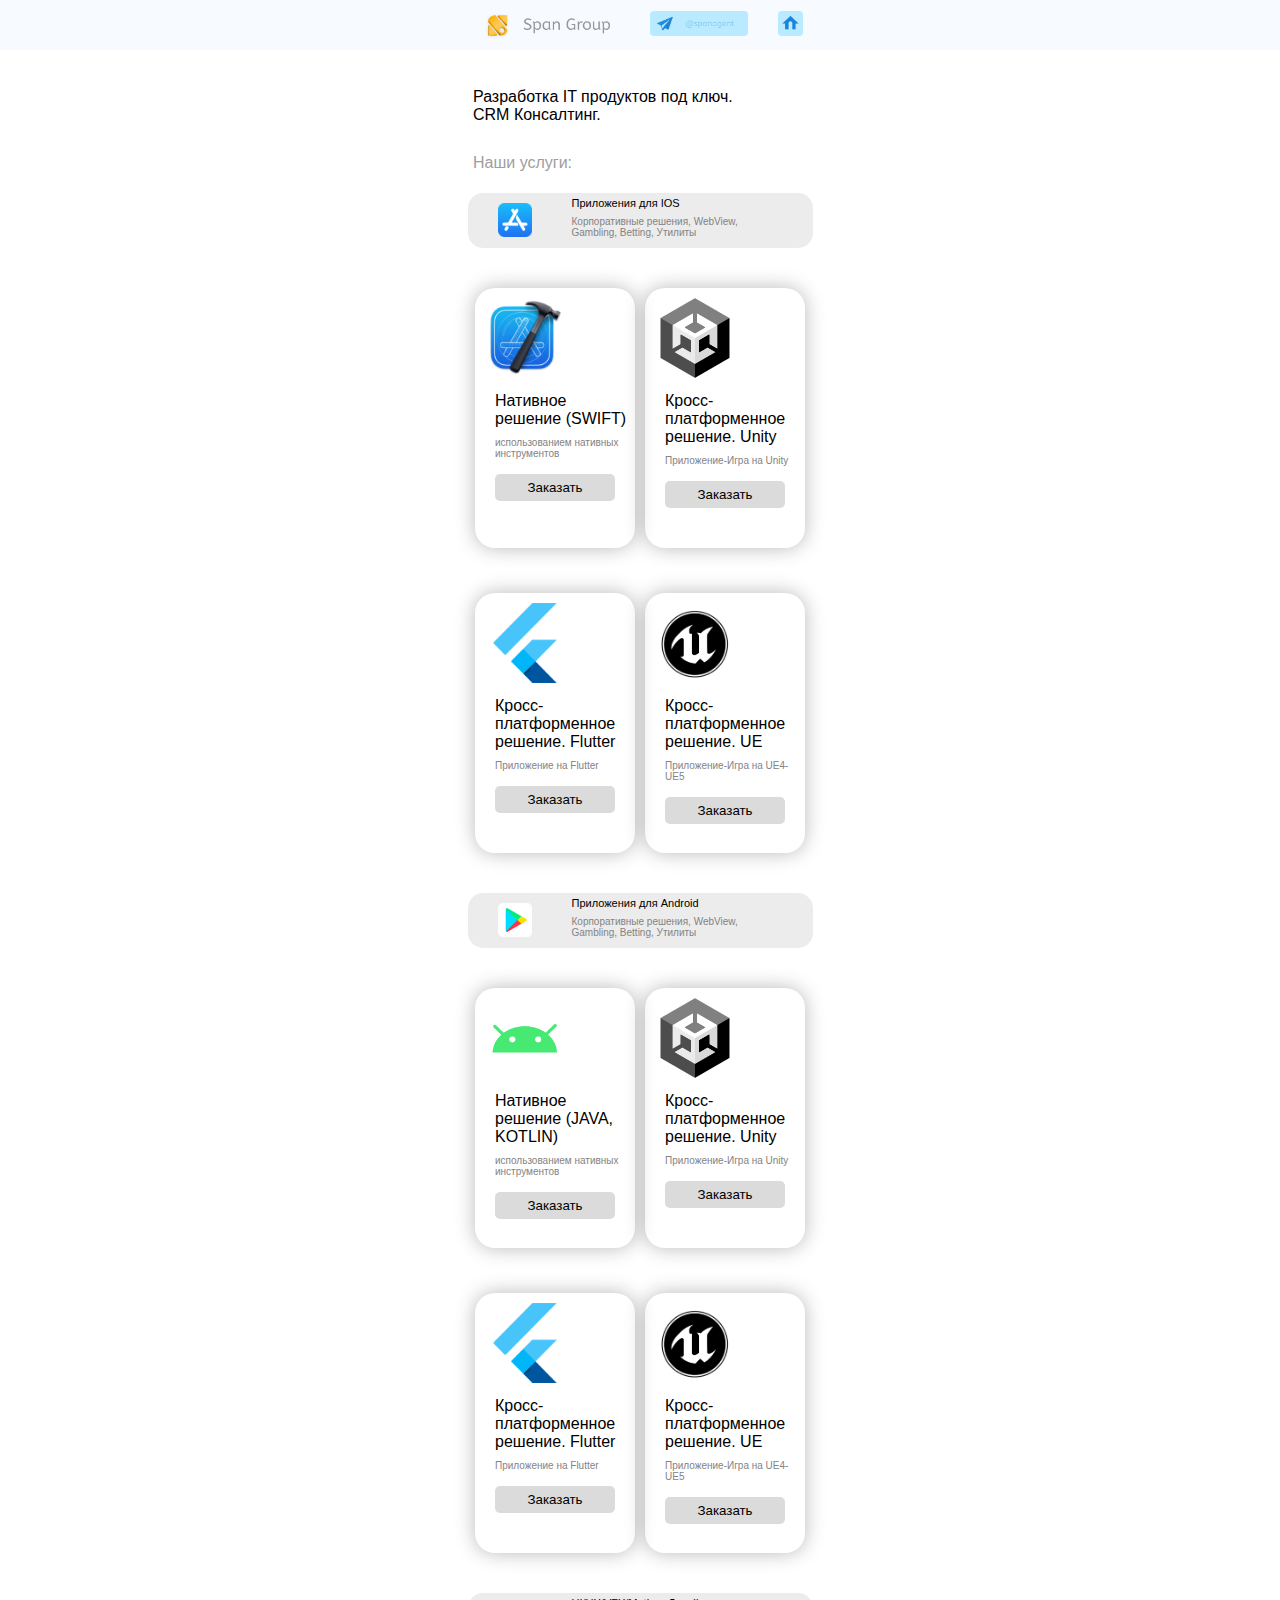
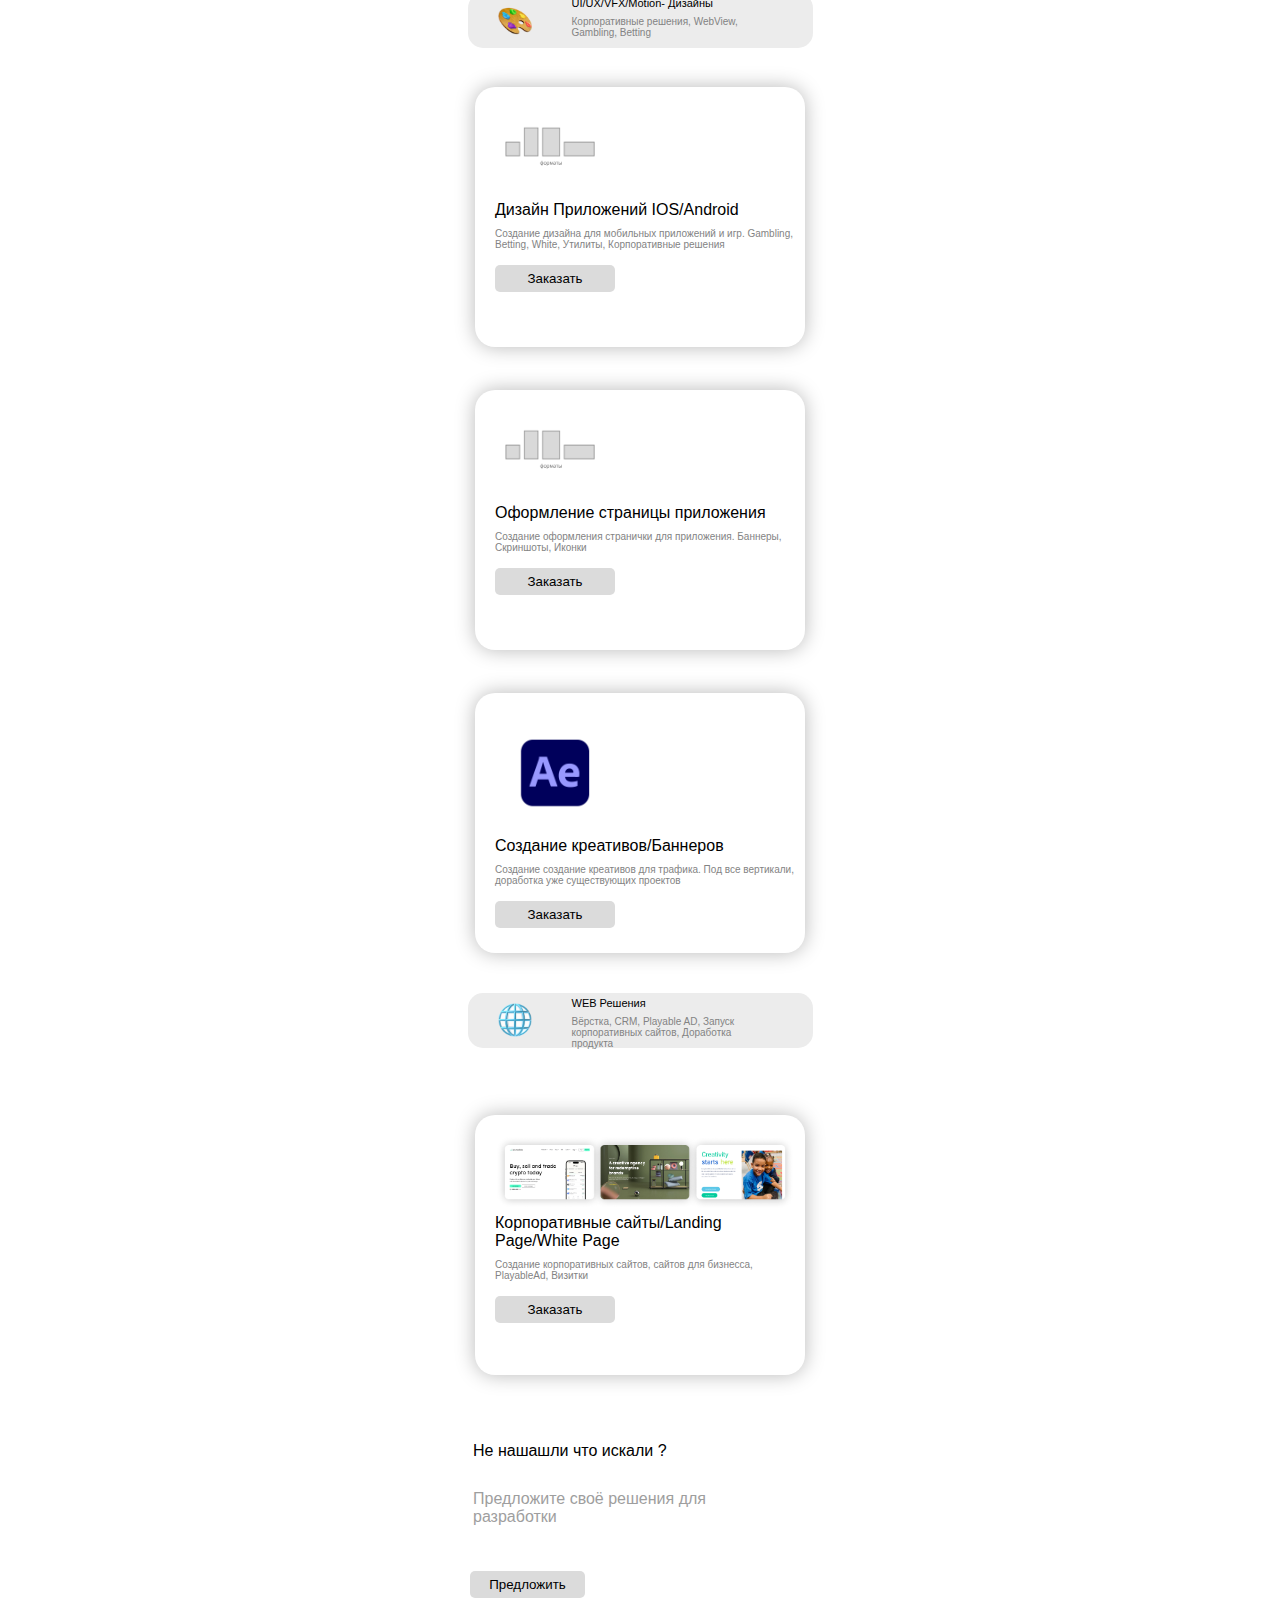
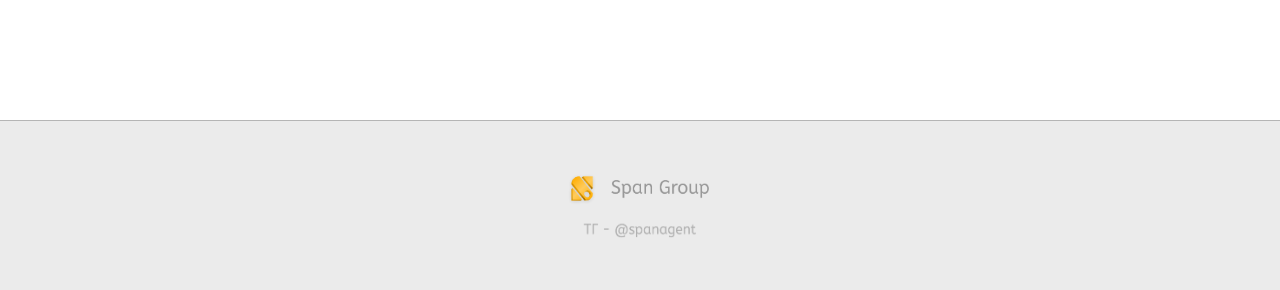
<file: glob.html>
<!DOCTYPE html>
<html lang="en">
<head>
    <link rel="icon" href="./img/lloger.png" type="image/x-icon">
    <meta charset="UTF-8">
    <meta name="viewport" content="width=device-width, initial-scale=1.0">
    <link rel="stylesheet" href="./style.css">
    <title>Span-group shop</title>
    
</head>
<body>
    <div class="cont-1">
        <img class="btn23" src="./img/logo-1.png" alt="">
        <a href="https://t.me/spanagent">
            <img class="btn34" src="./img/button-2.png" alt="">
        </a>
        <a href="./index.html">
            <img class="btn35" src="./img/button-3.png" alt="">
        </a>
    </div>
    <div class="cont-23">
    </div>
    <div class="cont-2">
        <div class="descrstart">Разработка IT продуктов под ключ. CRM Консалтинг.</div>
        <div class="descrstart-2">Наши услуги:</div>
    </div>
    <div class="cont-3">
        <div class="cont_box-0">
            <img class="ios_logo-0" src="./img/ioslogo.png" alt="">
            <div class="text-handler">
                <div class="tx1">Приложения для IOS</div>
                <div class="tx2">Корпоративные решения, WebView, Gambling, Betting, Утилиты</div>
            </div>
        </div>
    </div>
    <div class="contenthandler">
        <div class="cont-4">
            <div class="item-mini">
                <img class="item-logo" src="./img/xcode.png" alt="">
                <div class="text-handler-1">
                    <div class="item-text-1">Нативное решение (SWIFT)</div>
                    <div class="item-text-2">иcпользованием нативных инструментов</div>
                    <a href="https://t.me/spanagent">
                        <button class="get">Заказать</button>
                    </a>
                </div>
            </div>
            <div class="item-mini">
                <img class="item-logo" src="./img/unitylg.png" alt="">
                <div class="text-handler-1">
                    <div class="item-text-1">Кросс-платформенное решение. Unity</div>
                    <div class="item-text-2">Приложение-Игра на Unity</div>
                    <a href="https://t.me/spanagent">
                        <button class="get">Заказать</button>
                    </a>
                </div>
            </div>
            <div class="item-mini">
                <img class="item-logo" src="./img/fluterlg.png" alt="">
                <div class="text-handler-1">
                    <div class="item-text-1">Кросс-платформенное решение. Flutter</div>
                    <div class="item-text-2">Приложение на Flutter</div>
                    <a href="https://t.me/spanagent">
                        <button class="get">Заказать</button>
                    </a>
                </div>
            </div>
            <div class="item-mini">
                <img class="item-logo" src="./img/ua.png" alt="">
                <div class="text-handler-1">
                    <div class="item-text-1">Кросс-платформенное решение. UE</div>
                    <div class="item-text-2">Приложение-Игра на UE4-UE5</div>
                    <a href="https://t.me/spanagent">
                        <button class="get">Заказать</button>
                    </a>
                </div>
            </div>
        </div>
    </div>
    <div class="cont-3">
        <div class="cont_box-0">
            <img class="ios_logo-0" src="./img/gpl.png" alt="">
            <div class="text-handler">
                <div class="tx1">Приложения для Android</div>
                <div class="tx2">Корпоративные решения, WebView, Gambling, Betting, Утилиты</div>
            </div>
        </div>
    </div>
    <div class="contenthandler">
        <div class="cont-4">
            <div class="item-mini">
                <img class="item-logo" src="./img/andr.png" alt="">
                <div class="text-handler-1">
                    <div class="item-text-1">Нативное решение (JAVA, KOTLIN)</div>
                    <div class="item-text-2">иcпользованием нативных инструментов</div>
                    <a href="https://t.me/spanagent">
                        <button class="get">Заказать</button>
                    </a>
                </div>
            </div>
            <div class="item-mini">
                <img class="item-logo" src="./img/unitylg.png" alt="">
                <div class="text-handler-1">
                    <div class="item-text-1">Кросс-платформенное решение. Unity</div>
                    <div class="item-text-2">Приложение-Игра на Unity</div>
                    <a href="https://t.me/spanagent">
                        <button class="get">Заказать</button>
                    </a>
                </div>
            </div>
            <div class="item-mini">
                <img class="item-logo" src="./img/fluterlg.png" alt="">
                <div class="text-handler-1">
                    <div class="item-text-1">Кросс-платформенное решение. Flutter</div>
                    <div class="item-text-2">Приложение на Flutter</div>
                    <a href="https://t.me/spanagent">
                        <button class="get">Заказать</button>
                    </a>
                </div>
            </div>
            <div class="item-mini">
                <img class="item-logo" src="./img/ua.png" alt="">
                <div class="text-handler-1">
                    <div class="item-text-1">Кросс-платформенное решение. UE</div>
                    <div class="item-text-2">Приложение-Игра на UE4-UE5</div>
                    <a href="https://t.me/spanagent">
                        <button class="get">Заказать</button>
                    </a>
                </div>
            </div>
        </div>
    </div>
    <div class="cont-3">
        <div class="cont_box-0">
            <img class="ios_logo-0" src="./img/art.png" alt="">
            <div class="text-handler">
                <div class="tx1">UI/UX/VFX/Motion- Дизайны</div>
                <div class="tx2">Корпоративные решения, WebView, Gambling, Betting</div>
            </div>
        </div>
    </div>
    <div class="contenthandler-1">
        <div class="cont-5">
            <div class="item-mini-1">
                <img class="item-logo-1" src="./img/form.png" alt="">
                <div class="text-handler-1">
                    <div class="item-text-1-two">Дизайн Приложений IOS/Android</div>
                    <div class="item-text-2-two">Создание дизайна для мобильных приложений и игр. Gambling, Betting, White, Утилиты, Корпоративные решения</div>
                    <a href="https://t.me/spanagent">
                        <button class="get">Заказать</button>
                    </a>
                </div>
            </div>
            <div class="item-mini-1">
                <img class="item-logo-1" src="./img/form.png" alt="">
                <div class="text-handler-1">
                    <div class="item-text-1-two">Оформление страницы приложения</div>
                    <div class="item-text-2-two">Создание оформления странички для приложения. Баннеры, Скриншоты, Иконки</div>
                    <a href="https://t.me/spanagent">
                        <button class="get">Заказать</button>
                    </a>
                </div>
            </div>
            <div class="item-mini-1">
                <img class="item-logo-2" src="./img/ae.png" alt="">
                <div class="text-handler-1">
                    <div class="item-text-1-two">Создание креативов/Баннеров</div>
                    <div class="item-text-2-two">Создание создание креативов для трафика. Под все вертикали, доработка уже существующих проектов</div>
                    <a href="https://t.me/spanagent">
                        <button class="get">Заказать</button>
                    </a>
                </div>
            </div>
        </div>
    </div>
    <div class="cont-3">
        <div class="cont_box-0">
            <img class="ios_logo-0" src="./img/wrld.png" alt="">
            <div class="text-handler">
                <div class="tx1">WEB Решения </div>
                <div class="tx2">Вёрстка, CRM, Playable AD, Запуск корпоративных сайтов, Доработка продукта</div>
            </div>
        </div>
    </div>
    <div class="contenthandler-2">
        <div class="cont-6">
            <div class="item-mini-2">
                <img class="item-logo-3" src="./img/page.png" alt="">
                <div class="text-handler-1">
                    <div class="item-text-1-two">Корпоративные сайты/Landing Page/White Page</div>
                    <div class="item-text-2-two">Создание корпоративных сайтов, сайтов для бизнесса, PlayableAd, Визитки</div>
                    <a href="https://t.me/spanagent">
                        <button class="get">Заказать</button>
                    </a>
                </div>
            </div>
        </div>
    </div>
    <div class="cont-41">
        <div class="descrstart">Не нашашли что искали ?</div>
        <div class="descrstart-2">Предложите своё решения для разработки </div>
        
        <a href="https://t.me/spanagent">
            <button class="get-2">Предложить</button>
        </a>
    </div>
    <div class="ender">
        <img src="./img/logo-1.png" alt="" class="logo-1">
        <img src="./img/gt.png" alt="" class="logo-2">
    </div>
</body>
</html>
</file>
<file: style.css>
html, body {
    height: 100%;
    margin: 0;
    padding: 0;
    width: 100%;
}
.bglogo
{
    height: 120px;
    width: 120px;
}
.txt
{
    font-family: 'Franklin Gothic Medium', 'Arial Narrow', Arial, sans-serif;
}
.handler
{
    display: flex;
    align-items: center;
    justify-content: center;
    flex-direction: column;
    height: 100px;
    width: 100%;
}
.els
{
    width: 150px;
    height: 25px;
}
.elscont {
    gap: 10px;
    display: flex;
    justify-content: center;
    align-items: center;
    height: 100%;
    width: 100%;
    flex-direction: row; 
}

.column {
    gap: 10px;
    display: flex;
    flex-direction: column;
    justify-content: space-between;
}
.logoH
{ 
    display: flex;
    align-items: center;
    justify-content: center;
    flex-direction: column;
    height: 350px;
    width: 100%;
}
.descr
{
    width: 300px;
    text-align: center;
    font-size: 19px;
    color: rgb(56, 56, 56);
}
.descr3
{
    display: flex;
    flex-direction: column;
    background-color: rgb(255, 255, 255);
    border-radius: 20px;
    
    box-shadow: 0px 0px 20px rgba(0, 0, 0, 0.207);

    height: 385px;
    width: 320px;
}
.descr2
{
    display: flex;
    flex-direction: column;
    background-color: rgb(255, 255, 255);
    border-radius: 20px;
    
    box-shadow: 0px 0px 20px rgba(0, 0, 0, 0.207);

    height: 265px;
    width: 320px;
}
.p1
{
    font-weight: lighter;
    font-size: 18px;
    color: rgb(181, 181, 181);

    padding-top: 10px;
}
.handler2
{
    display: flex;
    align-items: center;
    justify-content: center;
    flex-direction: column;
    height: 350px;
    width: 100%;
}
.comp
{
    height: 105px;
    width: 100%;
}
.upplog
{
    font-size: 18px;
    color: rgb(41, 41, 41);
    padding: 5px 17px;
}
.lowlog
{
    font-size: 13px;
    color: rgba(108, 108, 108, 0.784);
    
    padding-left: 17px;
}
.button-1
{
    padding-left: 17px;
    padding-top: 15px;

    height: 25px;
    width: 285px;

    transition: height 0.4s;
}
.upplog-1
{
    width: 250px;
    font-size: 20px;
    color: rgb(41, 41, 41);
    padding: 20px 17px;
}
.lowlog-1
{
    width: 170px;

    font-size: 16px;
    color: rgb(145, 145, 145);
    font-weight: normal;
    padding-left: 17px;
}
.button-2
{
    padding-left: 60px;
    padding-top: 20px;

    height: 40px;
    width: 200px;

    transition: height 0.4s;
}
.work
{
    padding-left: 116px;
    padding-top: 30px;

    width: 90px;
    height: 90px;
}
.ender
{
    display: flex;
    align-items: center;
    flex-direction: column;
    justify-content: center;
    box-shadow: inset 0px 1px 0px rgba(55, 55, 55, 0.3);
    background-color: rgb(235, 235, 235);
    width: 100%;
    height: 170px;
    margin-top: 100px;
}
.logo-1
{
    height: 48px;
    width: 160px;
}
.logo-2
{
    height: 35px;
    width: 150px;
}
.cont-1 {
    background-color: rgba(240, 248, 255, 0.5);
    position: fixed;
    gap: 30px;
    display: flex;
    justify-content: center;
    align-items: center;
    height: 50px;
    width: 100%;
    backdrop-filter: blur(10px); 
    -webkit-backdrop-filter: blur(10px);
}
.btn23
{
    height: 40px;
    width: 142px;
}
.btn34
{
    height: 25px;
    width: 98px;
}
.btn35
{
    height: 25px;
    width: 25px;
}
.cont-2
{
    gap: 30px;
    display: flex;
    justify-content: center;
    align-items: center;
    flex-direction: column;
    height: 80px;
    width: 100%;
}
.cont-23
{
    gap: 30px;
    display: flex;
    justify-content: center;
    align-items: center;
    flex-direction: column;
    height: 90px;
    width: 100%;
}
.descrstart
{
    font-family: 'Franklin Gothic Medium', 'Arial Narrow', Arial, sans-serif;

    width: 270px;
    margin-left: -64px;
}
.descrstart-2
{
    color: rgb(158, 158, 158);
    font-family: 'Franklin Gothic Medium', 'Arial Narrow', Arial, sans-serif;

    width: 270px;
    margin-left: -64px;
}
.cont_box-0
{
    background-color: rgb(236, 236, 236);
    width: 345px;
    height: 55px;

    border-radius: 15px;
    display: flex;
    align-items: center;
}
.cont-3
{
    display: flex;
    justify-content: center;
    align-items: center;
    height: 100px;
    width: 100%;
}
.ios_logo-0
{
    margin-left: 30px;
    width: 34px;
    height: 34px;
}
.text-handler
{
    margin-left: 40px;
    height: 85%;
    width: 300px;
}
.text-handler-1
{
    margin-left: 40px;
    height: 35%;
    width: 100px;
}
.tx1
{
    font-family: 'Franklin Gothic Medium', 'Arial Narrow', Arial, sans-serif;
    font-size: 11px;
}
.tx2
{
    font-family: 'Franklin Gothic Medium', 'Arial Narrow', Arial, sans-serif;
    color: rgb(131, 131, 131);
    width: 200px;
    font-size: 10px;
    margin-top: 7px;
}
.contenthandler
{
    display: flex;
    justify-content: center;
    align-items: center;
    width: 100%;
    height: 600px;
}
.cont-41
{
    gap: 30px;
    display: flex;
    justify-content: center;
    align-items: center;
    flex-direction: column;
    height: 200px;
    width: 100%;
}
.contenthandler-1
{
    display: flex;
    justify-content: center;
    align-items: center;
    width: 100%;
    height: 900px;
}
.contenthandler-2
{
    display: flex;
    justify-content: center;
    align-items: center;
    width: 100%;
    height: 350px;
}
.cont-4
{
    gap: 10px;
    display: flex;
    justify-content: center;
    align-items: center;
    height: 600px;
    width: 400px;
    flex-wrap: wrap;
}
.cont-5
{
    gap: 10px;
    display: flex;
    justify-content: center;
    align-items: center;
    height: 900px;
    width: 400px;
    flex-wrap: wrap;
}
.cont-6
{
    gap: 10px;
    display: flex;
    justify-content: center;
    align-items: center;
    height: 350px;
    width: 400px;
    flex-wrap: wrap;
}
.item-mini
{
    box-shadow: 0px 0px 20px rgba(0, 0, 0, 0.279);
    height: 260px;
    width: 160px;
    border-radius: 20px;
}
.item-mini-1
{
    box-shadow: 0px 0px 20px rgba(0, 0, 0, 0.279);
    height: 260px;
    width: 330px;
    border-radius: 20px;
}
.item-mini-2
{
    box-shadow: 0px 0px 20px rgba(0, 0, 0, 0.279);
    height: 260px;
    width: 330px;
    border-radius: 20px;
}
.item-logo
{
    margin: 10px;
    height: 80px;
    width: 80px;
}
.item-logo-1
{
    margin-left: 20px;
    height: 110px;
    width: 110px;
}
.item-logo-2
{
    margin-top: 20px;
    margin-left: 20px;
    height: 120px;
    width: 120px;
}
.item-logo-3
{
    margin-top: 20px;
    margin-left: 20px;
    height: 75px;
    width: 300px;
}
.item-text-1
{
    font-family: 'Franklin Gothic Medium', 'Arial Narrow', Arial, sans-serif;
    margin-left: -20px;
    width: 135px;
}
.item-text-1-two
{
    font-family: 'Franklin Gothic Medium', 'Arial Narrow', Arial, sans-serif;
    margin-left: -20px;
    width: 300px;
}
.item-text-2
{
    margin-left: -20px;
    margin-top: 9px;

    font-size: 10px;

    width: 140px;

    font-family: 'Franklin Gothic Medium', 'Arial Narrow', Arial, sans-serif;
    color: rgb(131, 131, 131);
}
.item-text-2-two
{
    margin-left: -20px;
    margin-top: 9px;

    font-size: 10px;

    width: 300px;

    font-family: 'Franklin Gothic Medium', 'Arial Narrow', Arial, sans-serif;
    color: rgb(131, 131, 131);
}
.get-1
{
    font-family: 'Franklin Gothic Medium', 'Arial Narrow', Arial, sans-serif;

    margin-top: 15px;
    height: 27px;
    border-radius: 5px;
    margin-left: -20px;
    color: rgb(0, 0, 0);
    border-color: rgba(240, 248, 255, 0);
    background-color: rgb(219, 219, 219);
    width: 290px;
    hanging-punctuation: 30px;

    transition: background-color 0.5s;
}
.get-2
{
    font-family: 'Franklin Gothic Medium', 'Arial Narrow', Arial, sans-serif;

    margin-top: 15px;
    height: 27px;
    border-radius: 5px;
    margin-left: -170px;
    color: rgb(0, 0, 0);
    border-color: rgba(240, 248, 255, 0);
    background-color: rgb(219, 219, 219);
    width: 115px;
    hanging-punctuation: 30px;

    transition: background-color 0.5s;
}
.get
{
    font-family: 'Franklin Gothic Medium', 'Arial Narrow', Arial, sans-serif;

    margin-top: 15px;
    height: 27px;
    border-radius: 5px;
    margin-left: -20px;
    color: rgb(0, 0, 0);
    border-color: rgba(240, 248, 255, 0);
    background-color: rgb(219, 219, 219);
    width: 120px;
    hanging-punctuation: 30px;

    transition: background-color 0.5s;
}
.get:hover
{
    background-color: rgb(195, 195, 195);
}
.fid-link
{
    color: rgb(87, 188, 255);
    font-size: 12px;
}
.fid-up
{
    font-size: 15px;
}
.img-45
{
    height: 250px;
    width: 200px;
    margin-top: 30px;
}
.handler3
{
    display: flex;
    align-items: center;
    justify-content: center;
    flex-direction: column;
    margin-top: 50px;
    height: 340px;
    width: 100%;
}
</file>
